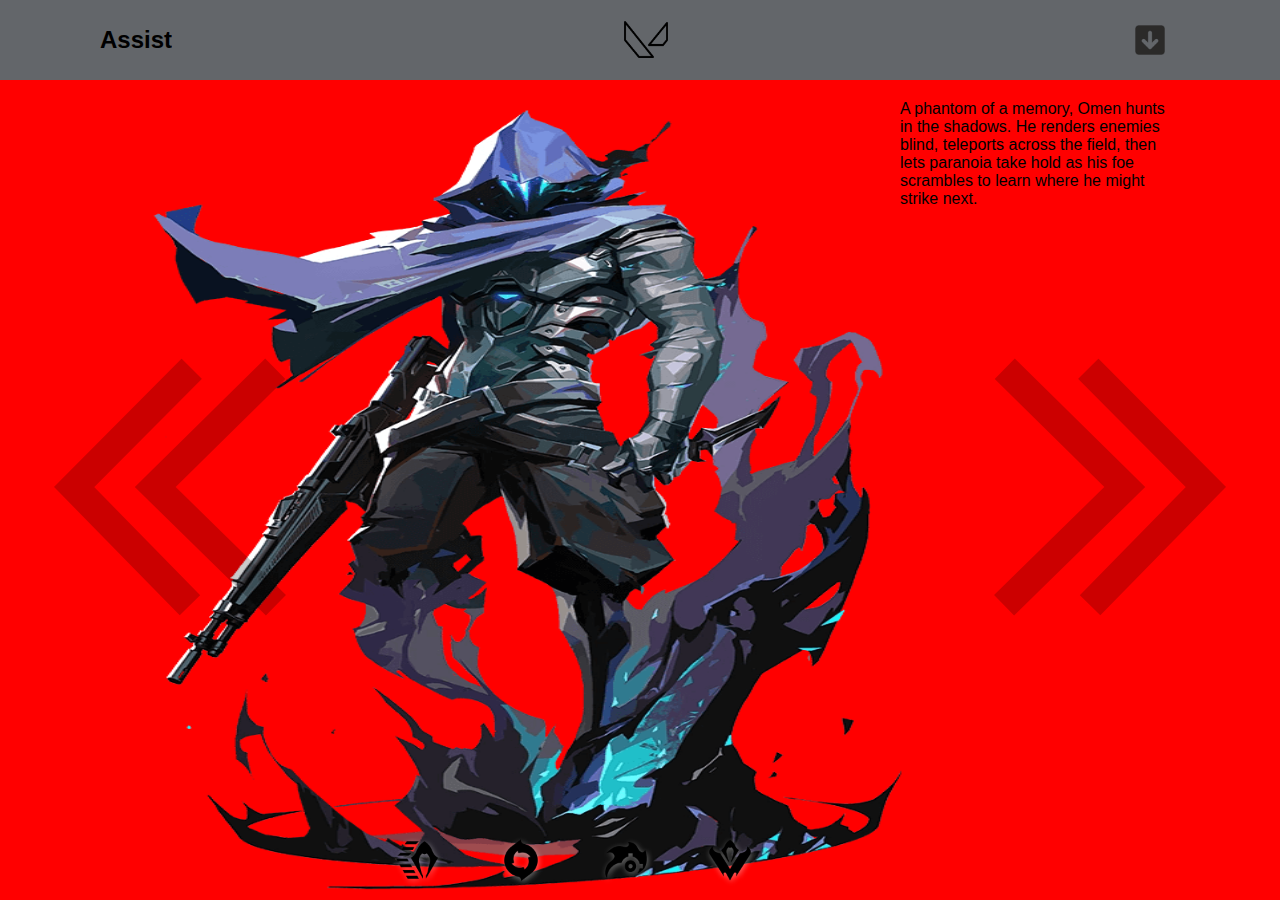
<file: Module-5/html/agents.html>
<!DOCTYPE html>
<html lang="en">

<head>
  <meta charset="utf-8">
  <meta name="viewport" content="width=device-width, initial-scale=1.0">
  <title>Assist Page</title>
  <link href="../CSS/agents.css" rel="stylesheet" type="text/css">
</head>

<body>
  <section class="showcase">
    <header>
      <h2>Assist</h2>
      <img src="../images/valorant logo.png" width="50" height="50">
      <div class="toggle"></div>
    </div>
    </header>
    <img class="pic" src="../images/omen.webp">
    <p>A phantom of a memory, Omen hunts in the shadows. He renders enemies blind, teleports across the field, then lets paranoia take hold as his foe scrambles to learn where he might strike next.</p>
    <div class="abilities">
      <ul>
        <li><img src="../images/shs.png" alt="Shrouded Step"></li>
        <li><img src="../images/dkc.png" alt="Dark Cover"></li>
        <li><img src="../images/para.png" alt="Paranoia"></li>
        <li><img src="../images/FTS.png" alt="From The Shadows"></li>
      </ul>
    </div>
    <img class="left" src="../images/left.png">
    <img class="right" src="../images/left.png">
  </section>
    <footer>
      Author: Errol Rabano
    </footer>
  <div class="menu">
    <ul>
      <li><a href="../html/index.html">Home</a></li>
      <li><a href="../html/agents.html">Agents</a></li>
      <li><a href="../html/maps.html">Maps</a></li> 
      <li><a href="../html/arsenal.html">Arsenals</a></li>
      <li><a href="../html/guides.html">Guides</a></li>
      <li><a href="../html/contact.html">Contact</a></li>
    </ul>
  </div>
<script type="text/javascript" src="../scripts/script.js"></script>
</body>

</html>
</file>
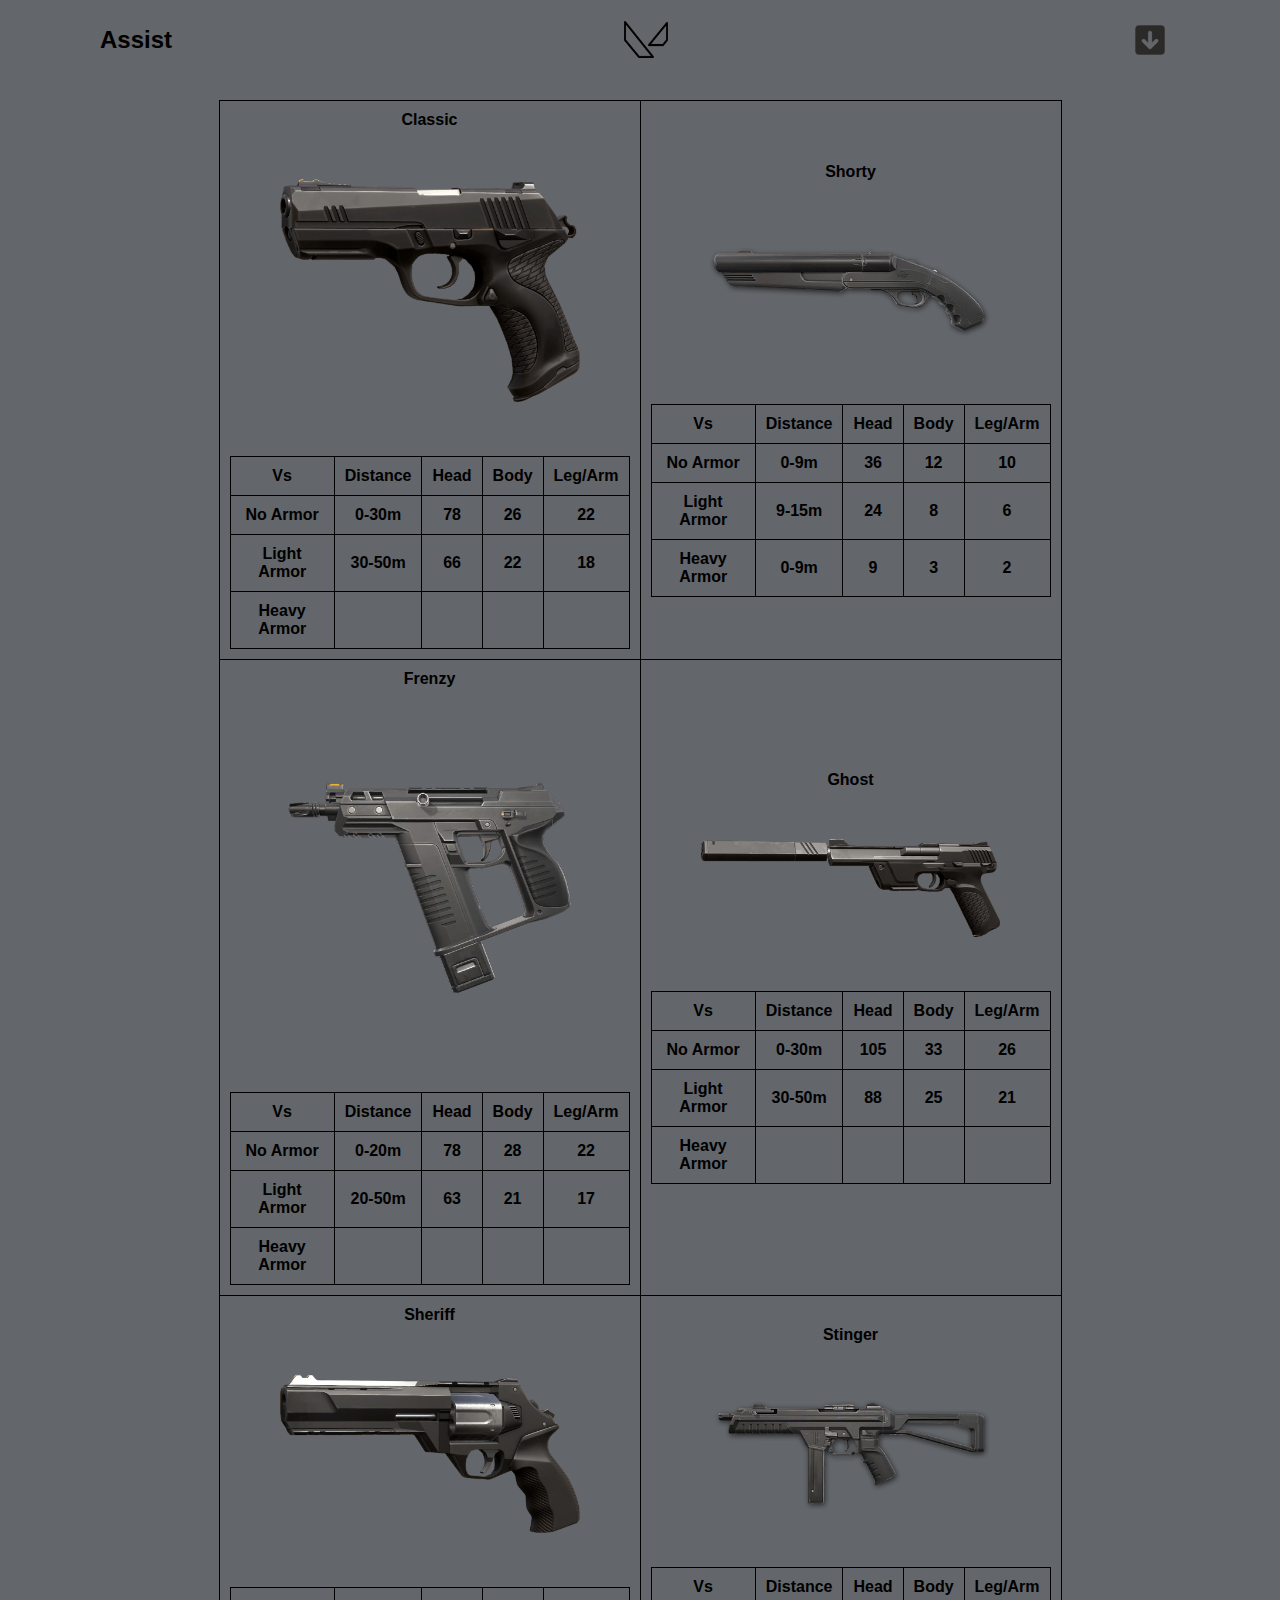
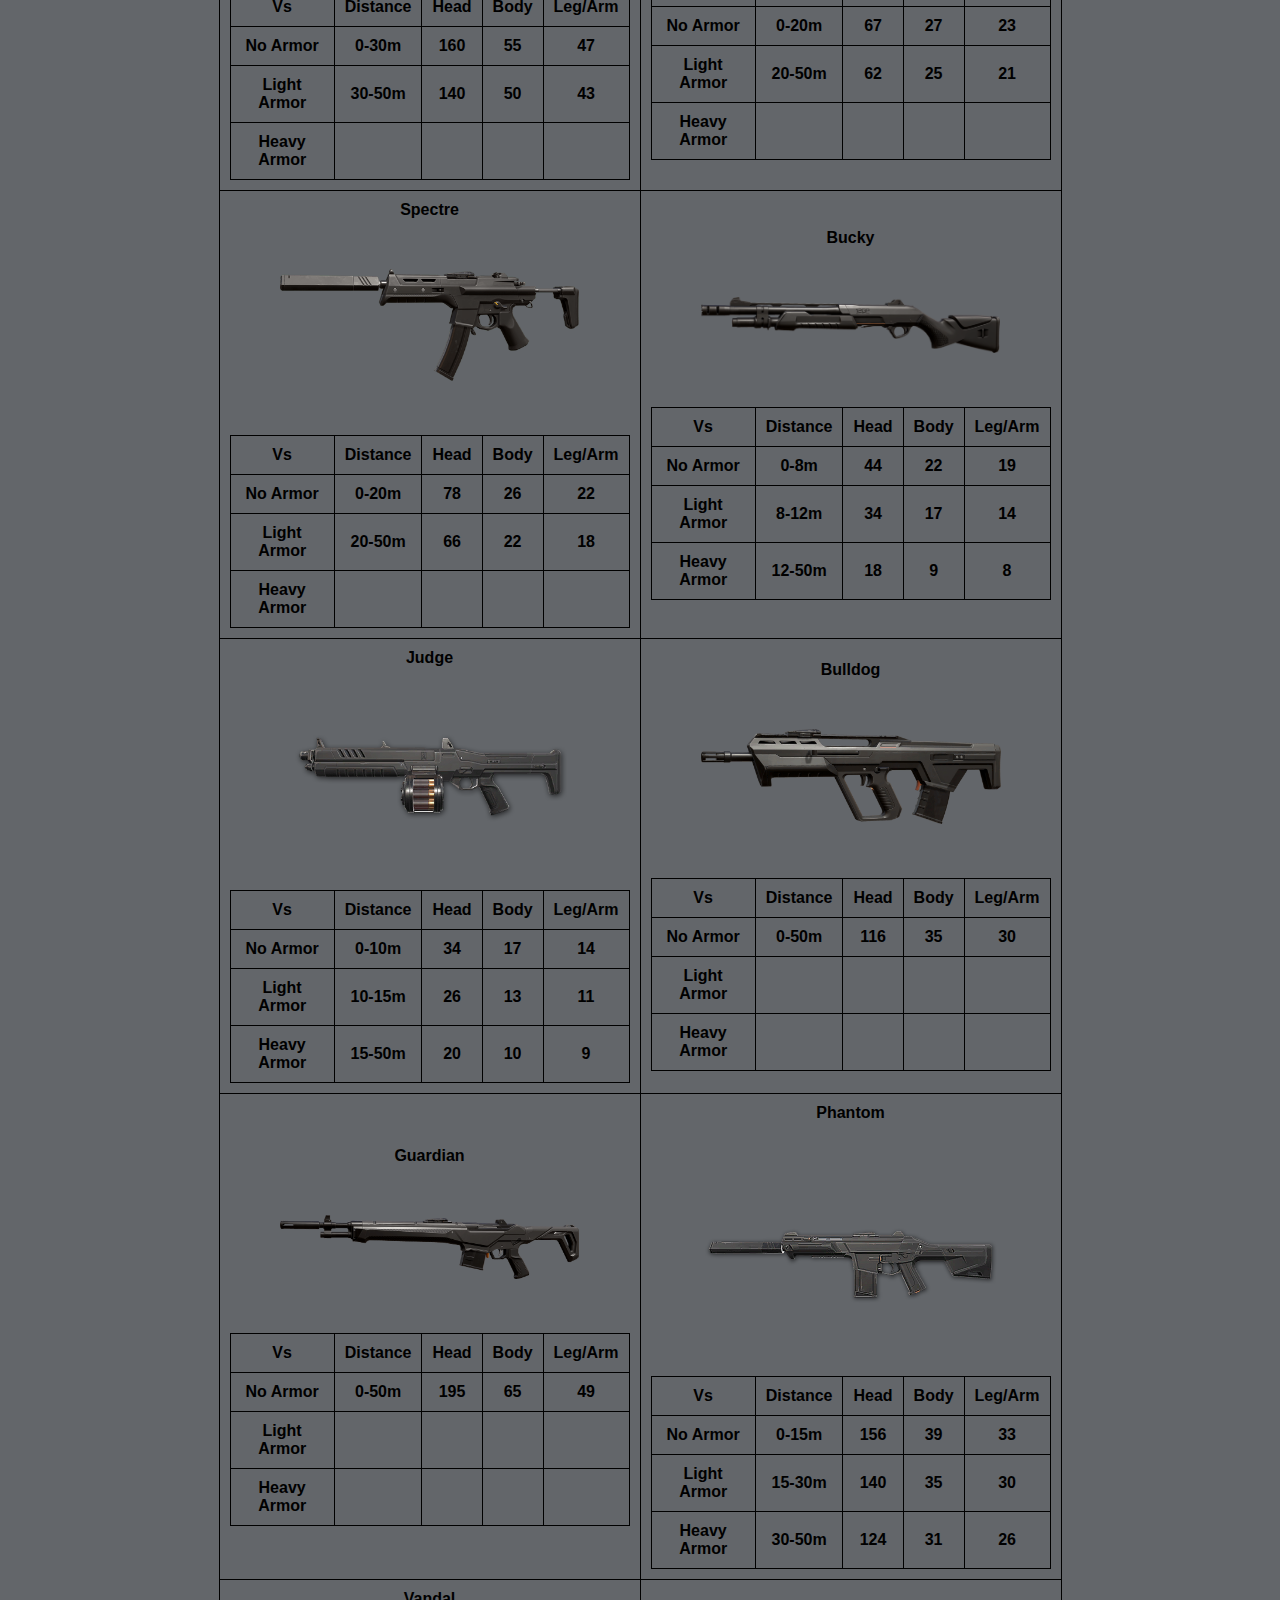
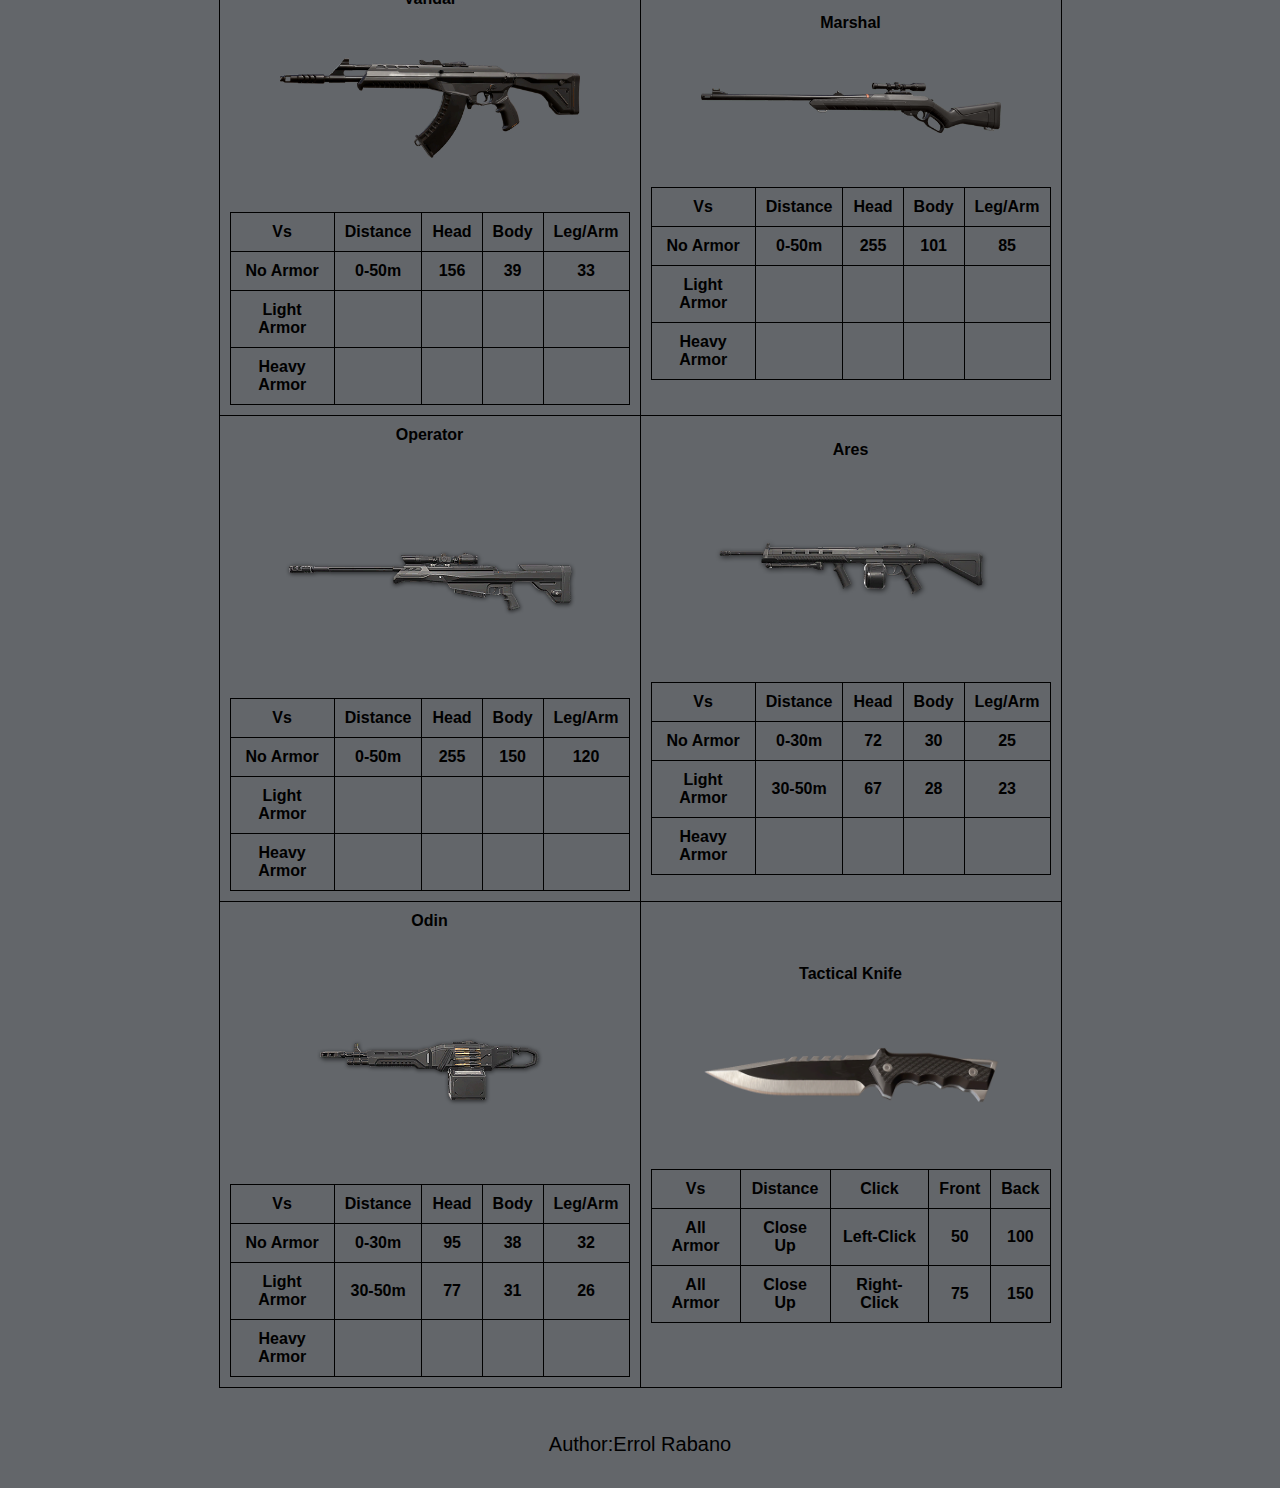
<file: Module-5/html/arsenal.html>
<!DOCTYPE html>
<html lang="en">

<head>
  <meta charset="utf-8">
  <meta name="viewport" content="width=device-width, initial-scale=1.0">
  <title>Assist Page</title>
  <link href="../CSS/arsenal.css" rel="stylesheet" type="text/css">
</head>
<body>
  <section class=showcase>
    <header>
      <h2>Assist</h2>
      <img src="../images/valorant logo.png" width="50" height="50">
      <div class="toggle"></div>
    </header>

    <table>
        <tr>
          <th>
            <p>Classic</p>
            <img class="imggun" src=../images/classic.png>
            <table>
              <tr>
                <th>Vs</th>
                <th>Distance</th>
                <th>Head</th>
                <th>Body</th>
                <th>Leg/Arm</th>
              </tr>
              <tr>
                <td>No Armor</td>
                <td>0-30m</td>
                <td>78</td>
                <td>26</td>
                <td>22</td>
              </tr>
              <tr>
                <td>Light Armor</td>
                <td>30-50m</td>
                <td>66</td>
                <td>22</td>
                <td>18</td>
              </tr>
              <tr>
                <td>Heavy Armor</td>
                <td></td>
                <td></td>
                <td></td>
                <td></td>
              </tr>
    
            </table>
          </th>
          <th>
            <p id="title0">Shorty</p> 
            <img class="imggun" src="../images/shorty.png">
            <table>
              <tr>
                <th>Vs</th>
                <th>Distance</th>
                <th>Head</th>
                <th>Body</th>
                <th>Leg/Arm</th>
              </tr>
              <tr>
                <td>No Armor</td>
                <td>0-9m</td>
                <td>36</td>
                <td>12</td>
                <td>10</td>
              </tr>
              <tr>
                <td>Light Armor</td>
                <td>9-15m</td>
                <td>24</td>
                <td>8</td>
                <td>6</td>
              </tr>
              <tr>
                <td>Heavy Armor</td>
                <td>0-9m</td>
                <td>9</td>
                <td>3</td>
                <td>2</td>
              </tr>
    
            </table>
          </th>
        </tr>
        <tr>
          <th>
            <p>Frenzy</p> 
            <img class="imggun" src="../images/frenzy.png">
            <table>
              <tr>
                <th>Vs</th>
                <th>Distance</th>
                <th>Head</th>
                <th>Body</th>
                <th>Leg/Arm</th>
              </tr>
              <tr>
                <td>No Armor</td>
                <td>0-20m</td>
                <td>78</td>
                <td>28</td>
                <td>22</td>
              </tr>
              <tr>
                <td>Light Armor</td>
                <td>20-50m</td>
                <td>63</td>
                <td>21</td>
                <td>17</td>
              </tr>
              <tr>
                <td>Heavy Armor</td>
                <td></td>
                <td></td>
                <td></td>
                <td></td>
              </tr>
    
            </table>
          </th>
          <th>
            <p>Ghost</p> 
            <img class="imggun" src="../images/Ghost.png">
            <table>
              <tr>
                <th>Vs</th>
                <th>Distance</th>
                <th>Head</th>
                <th>Body</th>
                <th>Leg/Arm</th>
              </tr>
              <tr>
                <td>No Armor</td>
                <td>0-30m</td>
                <td>105</td>
                <td>33</td>
                <td>26</td>
              </tr>
              <tr>
                <td>Light Armor</td>
                <td>30-50m</td>
                <td>88</td>
                <td>25</td>
                <td>21</td>
              </tr>
              <tr>
                <td>Heavy Armor</td>
                <td></td>
                <td></td>
                <td></td>
                <td></td>
              </tr>
    
            </table>
          </th>
        </tr>
        <tr>
          <th>
            <p>Sheriff</p>
            <img class="imggun" src="../images/sheriff.png">
            <table>
              <tr>
                <th>Vs</th>
                <th>Distance</th>
                <th>Head</th>
                <th>Body</th>
                <th>Leg/Arm</th>
              </tr>
              <tr>
                <td>No Armor</td>
                <td>0-30m</td>
                <td>160</td>
                <td>55</td>
                <td>47</td>
              </tr>
              <tr>
                <td>Light Armor</td>
                <td>30-50m</td>
                <td>140</td>
                <td>50</td>
                <td>43</td>
              </tr>
              <tr>
                <td>Heavy Armor</td>
                <td></td>
                <td></td>
                <td></td>
                <td></td>
              </tr>
    
            </table>
          </th>
          <th>
            <p>Stinger</p> 
            <img class="imggun" src="../images/stinger.png">
            <table>
              <tr>
                <th>Vs</th>
                <th>Distance</th>
                <th>Head</th>
                <th>Body</th>
                <th>Leg/Arm</th>
              </tr>
              <tr>
                <td>No Armor</td>
                <td>0-20m</td>
                <td>67</td>
                <td>27</td>
                <td>23</td>
              </tr>
              <tr>
                <td>Light Armor</td>
                <td>20-50m</td>
                <td>62</td>
                <td>25</td>
                <td>21</td>
              </tr>
              <tr>
                <td>Heavy Armor</td>
                <td></td>
                <td></td>
                <td></td>
                <td></td>
              </tr>
    
            </table>
          </th>
        </tr>
        <tr>
          <th>
            <p>Spectre</p> 
            <img class="imggun" src="../images/spectre.png">
            <table>
              <tr>
                <th>Vs</th>
                <th>Distance</th>
                <th>Head</th>
                <th>Body</th>
                <th>Leg/Arm</th>
              </tr>
              <tr>
                <td>No Armor</td>
                <td>0-20m</td>
                <td>78</td>
                <td>26</td>
                <td>22</td>
              </tr>
              <tr>
                <td>Light Armor</td>
                <td>20-50m</td>
                <td>66</td>
                <td>22</td>
                <td>18</td>
              </tr>
              <tr>
                <td>Heavy Armor</td>
                <td></td>
                <td></td>
                <td></td>
                <td></td>
              </tr>
    
            </table>
          </th>
          <th>
            <p>Bucky</p> 
            <img class="imggun" src="../images/bucky.png">
            <table>
              <tr>
                <th>Vs</th>
                <th>Distance</th>
                <th>Head</th>
                <th>Body</th>
                <th>Leg/Arm</th>
              </tr>
              <tr>
                <td>No Armor</td>
                <td>0-8m</td>
                <td>44</td>
                <td>22</td>
                <td>19</td>
              </tr>
              <tr>
                <td>Light Armor</td>
                <td>8-12m</td>
                <td>34</td>
                <td>17</td>
                <td>14</td>
              </tr>
              <tr>
                <td>Heavy Armor</td>
                <td>12-50m</td>
                <td>18</td>
                <td>9</td>
                <td>8</td>
              </tr>
    
            </table>
          </th>
        </tr>
        <tr>
          <th>
            <p>Judge</p>
            <img class="imggun" src="../images/judge.png">
            <table>
              <tr>
                <th>Vs</th>
                <th>Distance</th>
                <th>Head</th>
                <th>Body</th>
                <th>Leg/Arm</th>
              </tr>
              <tr>
                <td>No Armor</td>
                <td>0-10m</td>
                <td>34</td>
                <td>17</td>
                <td>14</td>
              </tr>
              <tr>
                <td>Light Armor</td>
                <td>10-15m</td>
                <td>26</td>
                <td>13</td>
                <td>11</td>
              </tr>
              <tr>
                <td>Heavy Armor</td>
                <td>15-50m</td>
                <td>20</td>
                <td>10</td>
                <td>9</td>
              </tr>
    
            </table>
          </th>
          <th>
            <p>Bulldog</p> 
            <img class="imggun" src="../images/bulldog.png">
            <table>
              <tr>
                <th>Vs</th>
                <th>Distance</th>
                <th>Head</th>
                <th>Body</th>
                <th>Leg/Arm</th>
              </tr>
              <tr>
                <td>No Armor</td>
                <td>0-50m</td>
                <td>116</td>
                <td>35</td>
                <td>30</td>
              </tr>
              <tr>
                <td>Light Armor</td>
                <td></td>
                <td></td>
                <td></td>
                <td></td>
              </tr>
              <tr>
                <td>Heavy Armor</td>
                <td></td>
                <td></td>
                <td></td>
                <td></td>
              </tr>
    
            </table>
          </th>
        </tr>
        <tr>
          <th>
            <p>Guardian</p> 
            <img class="imggun" src="../images/guardian.png">
            <table>
              <tr>
                <th>Vs</th>
                <th>Distance</th>
                <th>Head</th>
                <th>Body</th>
                <th>Leg/Arm</th>
              </tr>
              <tr>
                <td>No Armor</td>
                <td>0-50m</td>
                <td>195</td>
                <td>65</td>
                <td>49</td>
              </tr>
              <tr>
                <td>Light Armor</td>
                <td></td>
                <td></td>
                <td></td>
                <td></td>
              </tr>
              <tr>
                <td>Heavy Armor</td>
                <td></td>
                <td></td>
                <td></td>
                <td></td>
              </tr>
    
            </table>
          </th>
          <th>
            <p>Phantom</p>
            <img class="imggun" src="../images/phantom.png">
            <table>
              <tr>
                <th>Vs</th>
                <th>Distance</th>
                <th>Head</th>
                <th>Body</th>
                <th>Leg/Arm</th>
              </tr>
              <tr>
                <td>No Armor</td>
                <td>0-15m</td>
                <td>156</td>
                <td>39</td>
                <td>33</td>
              </tr>
              <tr>
                <td>Light Armor</td>
                <td>15-30m</td>
                <td>140</td>
                <td>35</td>
                <td>30</td>
              </tr>
              <tr>
                <td>Heavy Armor</td>
                <td>30-50m</td>
                <td>124</td>
                <td>31</td>
                <td>26</td>
              </tr>
    
            </table>
          </th>
        </tr>
        <tr>
          <th>
            <p>Vandal</p> 
            <img class="imggun" src="../images/vandal.png">
            <table>
              <tr>
                <th>Vs</th>
                <th>Distance</th>
                <th>Head</th>
                <th>Body</th>
                <th>Leg/Arm</th>
              </tr>
              <tr>
                <td>No Armor</td>
                <td>0-50m</td>
                <td>156</td>
                <td>39</td>
                <td>33</td>
              </tr>
              <tr>
                <td>Light Armor</td>
                <td></td>
                <td></td>
                <td></td>
                <td></td>
              </tr>
              <tr>
                <td>Heavy Armor</td>
                <td></td>
                <td></td>
                <td></td>
                <td></td>
              </tr>
    
            </table>
          </th>
          <th>
            <p>Marshal</p>
            <img class="imggun" src="../images/marshal.png">
            <table>
              <tr>
                <th>Vs</th>
                <th>Distance</th>
                <th>Head</th>
                <th>Body</th>
                <th>Leg/Arm</th>
              </tr>
              <tr>
                <td>No Armor</td>
                <td>0-50m</td>
                <td>255</td>
                <td>101</td>
                <td>85</td>
              </tr>
              <tr>
                <td>Light Armor</td>
                <td></td>
                <td></td>
                <td></td>
                <td></td>
              </tr>
              <tr>
                <td>Heavy Armor</td>
                <td></td>
                <td></td>
                <td></td>
                <td></td>
              </tr>
    
            </table>
          </th>
        </tr>
        <tr>
          <th>
            <p>Operator</p> 
            <img class="imggun" src="../images/operator.png">
            <table>
              <tr>
                <th>Vs</th>
                <th>Distance</th>
                <th>Head</th>
                <th>Body</th>
                <th>Leg/Arm</th>
              </tr>
              <tr>
                <td>No Armor</td>
                <td>0-50m</td>
                <td>255</td>
                <td>150</td>
                <td>120</td>
              </tr>
              <tr>
                <td>Light Armor</td>
                <td></td>
                <td></td>
                <td></td>
                <td></td>
              </tr>
              <tr>
                <td>Heavy Armor</td>
                <td></td>
                <td></td>
                <td></td>
                <td></td>
              </tr>
    
            </table>
          </th>
          <th>
            <p>Ares</p> 
            <img class="imggun" src="../images/ares.png">
            <table>
              <tr>
                <th>Vs</th>
                <th>Distance</th>
                <th>Head</th>
                <th>Body</th>
                <th>Leg/Arm</th>
              </tr>
              <tr>
                <td>No Armor</td>
                <td>0-30m</td>
                <td>72</td>
                <td>30</td>
                <td>25</td>
              </tr>
              <tr>
                <td>Light Armor</td>
                <td>30-50m</td>
                <td>67</td>
                <td>28</td>
                <td>23</td>
              </tr>
              <tr>
                <td>Heavy Armor</td>
                <td></td>
                <td></td>
                <td></td>
                <td></td>
              </tr>
    
            </table>
          </th>
        </tr>
        <tr>
          <th>
            <p>Odin</p>
            <img class="imggun" src="../images/odin.png">
            <table>
              <tr>
                <th>Vs</th>
                <th>Distance</th>
                <th>Head</th>
                <th>Body</th>
                <th>Leg/Arm</th>
              </tr>
              <tr>
                <td>No Armor</td>
                <td>0-30m</td>
                <td>95</td>
                <td>38</td>
                <td>32</td>
              </tr>
              <tr>
                <td>Light Armor</td>
                <td>30-50m</td>
                <td>77</td>
                <td>31</td>
                <td>26</td>
              </tr>
              <tr>
                <td>Heavy Armor</td>
                <td></td>
                <td></td>
                <td></td>
                <td></td>
              </tr>
    
            </table>
          </th>
          <th>
            <p>Tactical Knife</p> 
            <img class="imggun" src="../images/knife.png">
            <table>
              <tr>
                <th>Vs</th>
                <th>Distance</th>
                <th>Click </th>
                <th>Front</th>
                <th>Back</th>
              </tr>
              <tr>
                <td>All Armor</td>
                <td>Close Up</td>
                <td>Left-Click</td>
                <td>50</td>
                <td>100</td>
              </tr>
              <tr>
                <td>All Armor</td>
                <td>Close Up</td>
                <td>Right-Click</td>
                <td>75</td>
                <td>150</td>
              </tr>
            </table>
          </th>
        </tr>
    
      </table>

      <footer>
        Author:Errol Rabano
      </footer>
  </section>
<div class="menu">
  <ul>
    <li><a href="../html/index.html">Home</a></li>
    <li><a href="../html/agents.html">Agents</a></li>
    <li><a href="../html/maps.html">Maps</a></li> 
    <li><a href="../html/arsenal.html">Arsenals</a></li>
    <li><a href="../html/guides.html">Guides</a></li>
    <li><a href="../html/contact.html">Contact</a></li>
  </ul>
</div>
<script type="text/javascript" src="../scripts/script.js"></script>
</body>

</html>
</file>
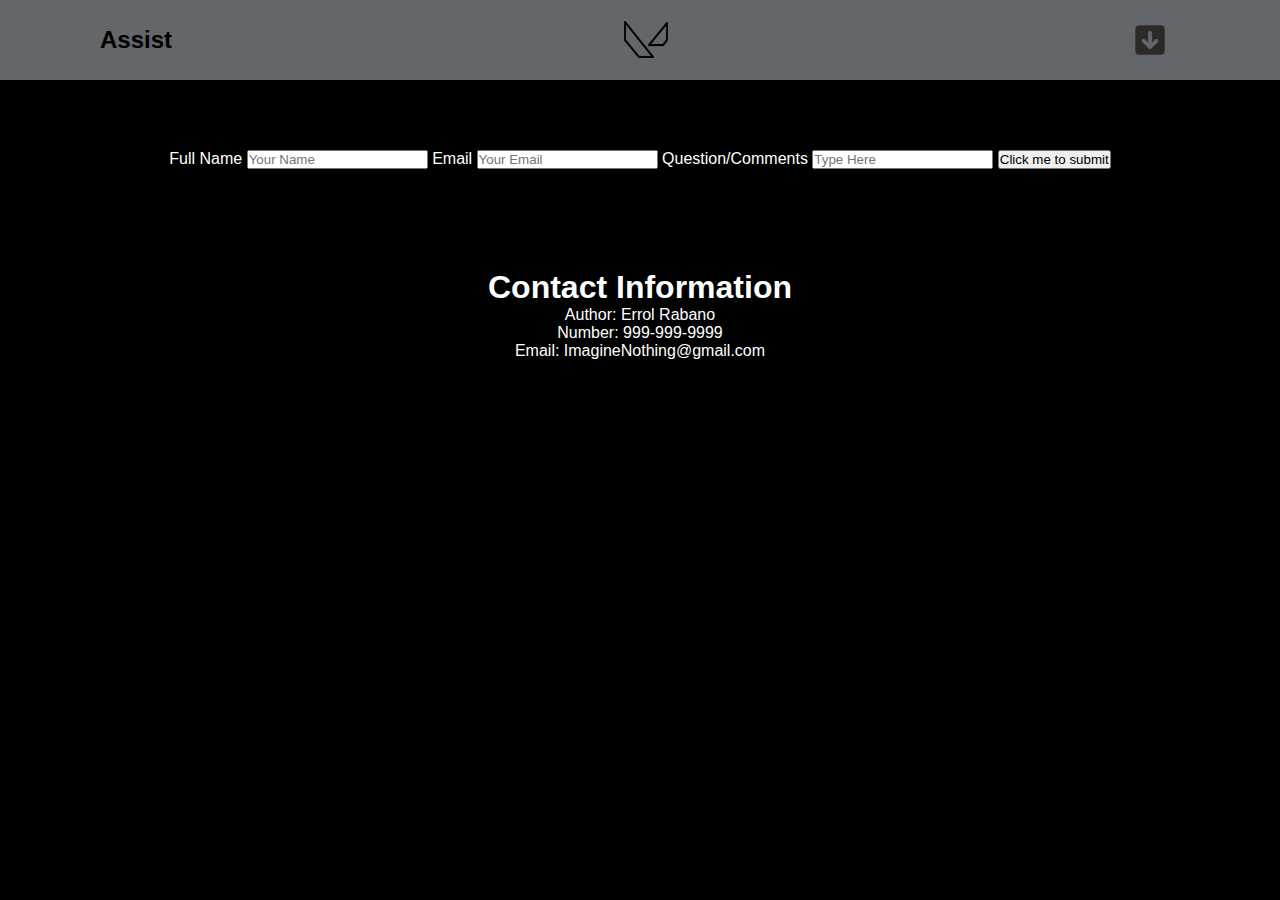
<file: Module-5/html/contact.html>
<!DOCTYPE html>
<html lang="en">

<head>
  <meta charset="utf-8">
  <meta name="viewport" content="width=device-width, initial-scale=1.0">
  <title>Assist Page</title>
  <link href="../CSS/contact.css" rel="stylesheet" type="text/css">
</head>

<body>
  <section class="showcase">
    <header>
      <h2>Assist</h2>
      <img src="../images/valorant logo.png" width="50" height="50">
      <div class="toggle"></div>
    </header>
<form action="../html/thankyou.html" method="post">
        
      <label>
        Full Name
        <input type="text" required placeholder="Your Name">
      </label>
      
        <label>
          Email
          <input type="email" required placeholder="Your Email">
        </label>
      
        <label>
          Question/Comments
          <input type="text" required placeholder="Type Here">
        </label>
    <input type="submit" value="Click me to submit">
        
    </form>
    <footer>
      <h1>Contact Information </h1>
      <ul>
        <li><a>Author: Errol Rabano</li></a>
        <li><a>Number: 999-999-9999</li></a>
        <li><a>Email: ImagineNothing@gmail.com</li></a>
      </ul>
    </footer>
  </section>
 
<div class="menu">
  <ul>
    <li><a href="../html/index.html">Home</a></li>
    <li><a href="../html/agents.html">Agents</a></li>
    <li><a href="../html/maps.html">Maps</a></li> 
    <li><a href="../html/arsenal.html">Arsenals</a></li>
    <li><a href="../html/guides.html">Guides</a></li>
    <li><a href="../html/contact.html">Contact</a></li>
  </ul>
</div>
<script type="text/javascript" src="../scripts/script.js"></script>
</body>

</html>
</file>
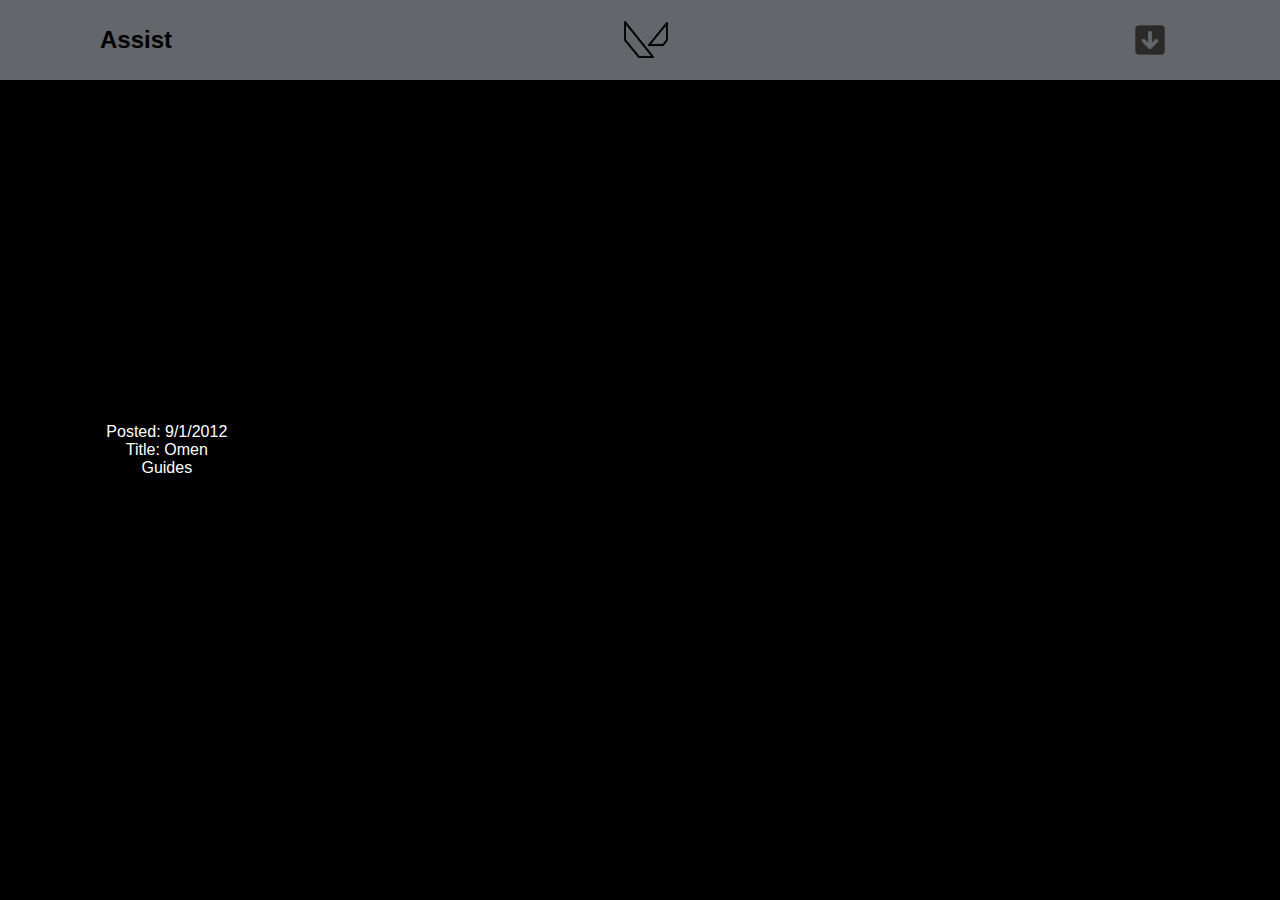
<file: Module-5/html/guides.html>
<!DOCTYPE html>
<html lang="en">

<head>
  <meta charset="utf-8">
  <meta name="viewport" content="width=device-width">
  <title>Assist Page</title>
  <link href="../CSS/guide.css" rel="stylesheet" type="text/css">
</head>

<body>
  <section class="showcase">
    <header>
      <h2>Assist</h2>
      <img src="../images/valorant logo.png" width="50" height="50">
      <div class="toggle"></div>
    </header>
  <div class="line1">
    <p> Posted: 9/1/2012</p>
    <p> Title: Omen Guides</p>
  </div>
    <object class="video" data="https://youtube.com/embed/R0XjslcvWt4"></object>
  </section>
 
<div class="menu">
  <ul>
    <li><a href="../html/index.html">Home</a></li>
    <li><a href="../html/agents.html">Agents</a></li>
    <li><a href="../html/maps.html">Maps</a></li> 
    <li><a href="../html/arsenal.html">Arsenals</a></li>
    <li><a href="../html/guides.html">Guides</a></li>
    <li><a href="../html/contact.html">Contact</a></li>
  </ul>
</div>
<script type="text/javascript" src="../scripts/script.js"></script>
</body>

</html>
</file>
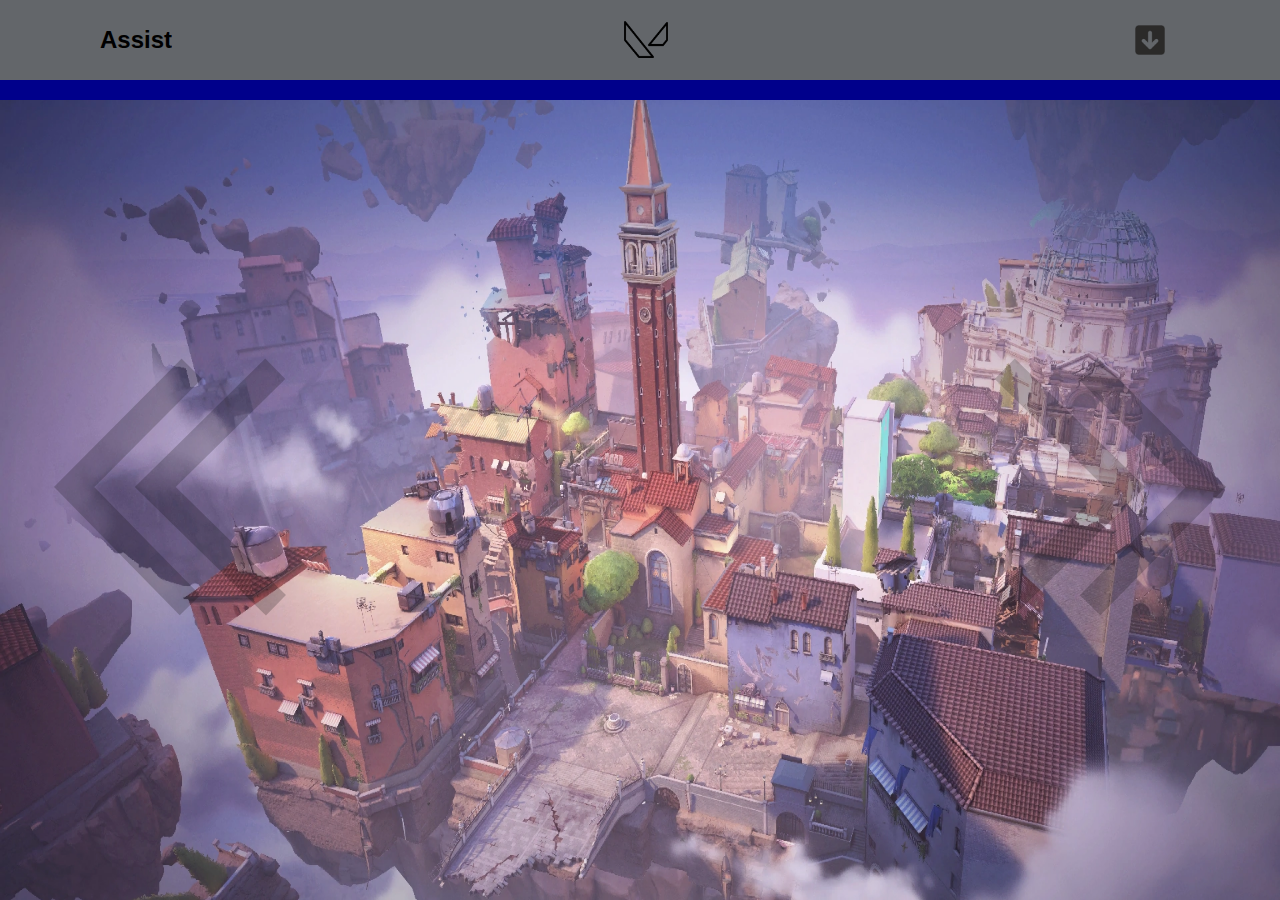
<file: Module-5/html/maps.html>
<!DOCTYPE html>
<html lang="en">

<head>
  <meta charset="utf-8">
  <meta name="viewport" content="width=device-width, initial-scale=1.0">
  <title>Assist Page</title>
  <link href="../CSS/maps.css" rel="stylesheet" type="text/css">
</head>

<body>
  <section class="showcase">
    <header>
      <h2>Assist</h2>
      <img src="../images/valorant logo.png" width="50" height="50">
      <div class="toggle"></div>
    </div>
    </header>
    <img class="pic" src="../images/ascent.webp">
    <img class="left" src="../images/left.png">
    <img class="right" src="../images/left.png">
  </section>
    <footer>
      Author: Errol Rabano
    </footer>
  <div class="menu">
    <ul>
      <li><a href="../html/index.html">Home</a></li>
      <li><a href="../html/agents.html">Agents</a></li>
      <li><a href="../html/maps.html">Maps</a></li> 
      <li><a href="../html/arsenal.html">Arsenals</a></li>
      <li><a href="../html/guides.html">Guides</a></li>
      <li><a href="../html/contact.html">Contact</a></li>
    </ul>
  </div>
<script type="text/javascript" src="../scripts/script.js"></script>
</body>

</html>
</file>
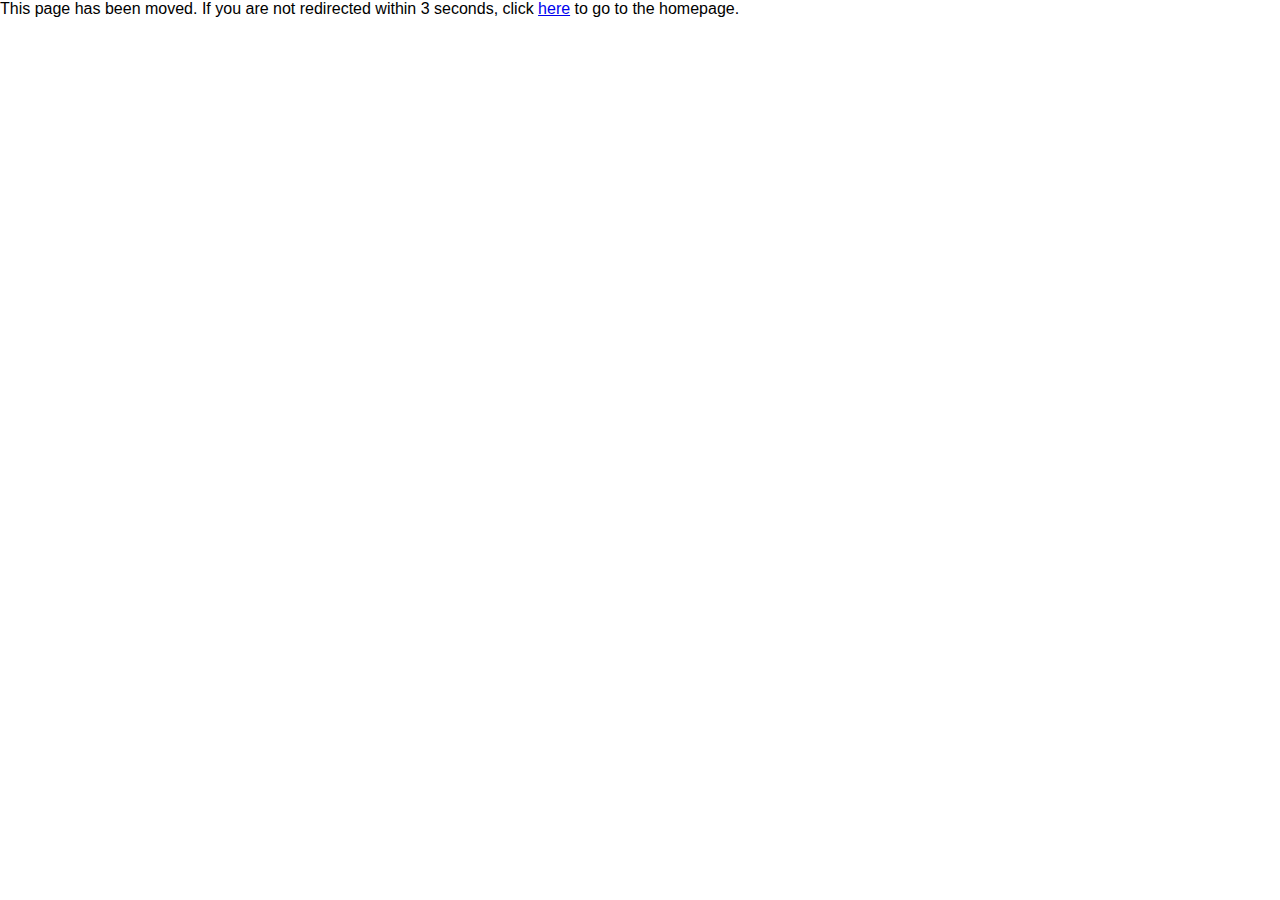
<file: Module-5/html/thankyou.html>
<!DOCTYPE html>
<html lang="en">
<!-- Added a thank you photo with a redirect which will send you back to the main page (index.html) -->
<head>
  <title>Thank You</title>
  <link href="../CSS/contact.css" rel="stylesheet">
  <meta charset="UTF-8" />
  <meta http-equiv="refresh" content="3; ../html/index.html">
</head>

<body id="body1">
  <p>This page has been moved. If you are not redirected within 3 seconds, click <a
      href="../html/index.html">here</a> to go to the homepage.</p>
</body>

</html>
</file>
<file: Module-5/CSS/agents.css>
/*General Default Desktop*/
* {
  box-sizing: border-box;
  margin: 0;
  padding: 0;
  font-family:sans-serif;
  overflow: hidden;
}
.showcase{
  position: absolute;
  right: 0;
  width: 100%;
  height: 100%;
  padding: 100px;
  display:flex;
  justify-content:space-between;
  color: black;
  background-color: red;
  z-index: 99;
}
.showcase.active {
 right:300px;
}
.showcase header{
  position: absolute;
  top: 0;
  left: 0;
  width: 100%;
  padding: 10px 100px;
  display: flex;
  align-items: center;
  justify-content: space-between;
  background: #63666A;
}
.toggle{
 position: relative;
  width: 60px;
  height: 60px;
  background: url('../images/down.png');
  background-repeat: no-repeat;
  background-size: 30px;
  background-position: center;
  cursor: pointer;
}
.toggle.active{
  background: url('../images/cancel.png');
  background-repeat: no-repeat;
  background-size: 25px;
  background-position: center;
}
.menu {
  position: absolute;
  top:0;
  right:0;
  width: 300px;
  height: 100%;
  display:flex;
  align-items: center;
  justify-content: center;
  line-height: 50px;
  background-color: #222222;
}  
.menu ul{
position: relative;
list-style: none;
}
.menu ul li a{
text-decoration: none;
font-size: 24px;
color: white;
}
.menu ul li a:hover {
text-decoration: none;
font-size: 24px;
color: red;
}
.pic{
  position: absolute;
  display: block;
  margin-left: 30px;
  margin-right: auto;
  width: 800px;
  height: 800px;
  padding: 10px;
  
}
.left{
position:absolute;
display: block;
opacity: 20%;
left: 0;
top: 35%;
}
.right{
position:absolute;
display: block;
opacity: 20%;
right: 0;
top: 35%;
transform: scaleX(-1);
}
p{
  position: relative;
  display: block;
  margin-left: 800px;
  margin-right: auto;
  bottom: 30;
  width: 500px;
}
.abilities{
  position: absolute;
  display: block;
  bottom: 5px;
  right: 500px;
  filter: invert(100%);
  top: 90%;
}
.abilities ul{
  list-style: none;
}
.abilities li{
display: inline;
text-decoration: none;
}
.abilities img{
  max-width: 50%;
  height: 100px;
  cursor: pointer;
}
/*Tablet styles*/
@media (max-width: 1023px){
.pic{
  position: absolute;
  display: block;
  margin-left: 30px;
  margin-right: auto;
  bottom: 250px;
  width: 400px;
  height: 400px;
  padding: 5px;
  
}
.left{
position:absolute;
display: block;
opacity: 20%;
left: 0;
top: 35%;
}
.right{
position:absolute;
display: block;
opacity: 20%;
right: 0;
top: 35%;
transform: scaleX(-1);
}
p{
  position: relative;
  display: block;
  margin-left: 400px;
  margin-right: auto;
  bottom: 30;
  width: 250px;
}
.abilities{
  position: absolute;
  display: block;
  bottom: 5px;
  right: 250px;
  filter: invert(100%);
  top: 90%;
}
.abilities ul{
  list-style: none;
}
.abilities li{
display: inline;
text-decoration: none;
}
.abilities img{
  max-width: 50%;
  height: 50px;
  cursor: pointer;
}
}
/*Mobile styles*/
@media (max-width: 560px){
.pic{
  position: absolute;
  display: block;
  margin-left: 30px;
  margin-right: auto;
  width: 200px;
  height: 200px;
  padding: 5px;
  
}
.left{
position:absolute;
display: block;
opacity: 20%;
left: 0;
top: 35%;
}
.right{
position:absolute;
display: block;
opacity: 20%;
right: 0;
top: 35%;
transform: scaleX(-1);
}
p{
  position: relative;
  display: block;
  margin-left: 200px;
  margin-right: auto;
  bottom: 30;
  width: 200px;
}
.abilities{
  position: absolute;
  display: block;
  bottom: 5px;
  right: 200px;
  filter: invert(100%);
  top: 90%;
}
.abilities ul{
  list-style: none;
}
.abilities li{
display: inline;
text-decoration: none;
}
.abilities img{
  max-width: 50%;
  height: 35px;
  cursor: pointer;
}
}
</file>
<file: Module-5/CSS/arsenal.css>
* {
    box-sizing: border-box;
    margin: 0;
    padding: 0;
    font-family:sans-serif;
  }
  .showcase{
    position: absolute;
    right: 0;
    width: 100%;
    min-height: 100vh;
    padding: 100px;
    display:flex ;
    justify-content:space-between;
    align-items: center;
    color: black;
    z-index: 2;
    background: #63666A;
  }
  .showcase.active {
   right:300px;
  }
  .showcase header{
    position: absolute;
    top: 0;
    left: 0;
    width: 100%;
    padding: 10px 100px;
    display: flex;
    align-items: center;
    justify-content: space-between;
  }

  .toggle{
   position: relative;
    width: 60px;
    height: 60px;
    background: url('../images/down.png');
    background-repeat: no-repeat;
    background-size: 30px;
    background-position: center;
    cursor: pointer;
  }
  .toggle.active{
    background: url('../images/cancel.png');
    background-repeat: no-repeat;
    background-size: 25px;
    background-position: center;
  }
  .menu {
    position: absolute;
    top:0;
    right:0;
    width: 300px;
    height: 100%;
    display:flex;
    align-items: center;
    justify-content: center;
    line-height: 50px;
    background-color: #222222;
  }  
.menu ul{
  position: relative;
  list-style: none;
}
.menu ul li a{
  text-decoration: none;
  font-size: 24px;
  color: white;
}
.menu ul li a:hover {
  text-decoration: none;
  font-size: 24px;
  color: red;
}
table{
    position: relative;
    margin-left: auto;
    margin-right: auto;
    border-collapse: collapse;
    display: flex;
    justify-content: center;
    width: 400px;
}
table tr th{
    position: relative;
    border:1px solid;
    text-align: center;
    padding: 10px;
   
}
  table tr td{
    position: relative;
    border:1px solid;
    text-align: center;
    padding: 10px;
    
}
.imggun{
    max-width: 100%;
    height: auto;
    padding: 50px;
}
footer{
  position: absolute;
  top: 4600px;
  bottom:0px;
  left: 0;
  right: 0;
  display: flex;
  align-items: center;
  justify-content: center;
  flex-direction: column;
  font-size: 20px;
  z-index: 1;
  line-height: 80px;
}
</file>
<file: Module-5/CSS/contact.css>
/*General Default Desktop*/
* {
    box-sizing: border-box;
    margin: 0;
    padding: 0;
    font-family:sans-serif;
    overflow: hidden;
  }
  .showcase{
    position: absolute;
    right: 0;
    width: 100%;
    height: 100%;
    padding: 100px;
    color: black;
    background-color: black;
    z-index: 99;
  }
  .showcase.active {
   right:300px;
  }
  .showcase header{
    position: absolute;
    top: 0;
    left: 0;
    width: 100%;
    padding: 10px 100px;
    display: flex;
    align-items: center;
    justify-content: space-between;
    background: #63666A;
  }
  .toggle{
   position: relative;
    width: 60px;
    height: 60px;
    background: url('../images/down.png');
    background-repeat: no-repeat;
    background-size: 30px;
    background-position: center;
    cursor: pointer;
  }
  .toggle.active{
    background: url('../images/cancel.png');
    background-repeat: no-repeat;
    background-size: 25px;
    background-position: center;
  }
  .menu {
    position: absolute;
    top:0;
    right:0;
    width: 300px;
    height: 100%;
    display:flex;
    align-items: center;
    justify-content: center;
    line-height: 50px;
    background-color: #222222;
  }  
  .menu ul{
  position: relative;
  list-style: none;
  }
  .menu ul li a{
  text-decoration: none;
  font-size: 24px;
  color: white;
  }
  .menu ul li a:hover {
  text-decoration: none;
  font-size: 24px;
  color: red;
  }
  form{
    text-align: center;
    color: white;
    padding: 50px;
  }
  footer{
    color:white;
    text-align: center;
    padding: 50px;
  }
</file>
<file: Module-5/CSS/guide.css>
/*General Default Desktop*/
* {
    box-sizing: border-box;
    margin: 0;
    padding: 0;
    font-family:sans-serif;
    overflow: hidden;
  }
  .showcase{
    position: absolute;
    right: 0;
    width: 100%;
    height: 100%;
    padding: 100px;
    display:flex;
    justify-content:space-between;
    color: black;
    background: black;
    z-index: 2;
  }
  .showcase.active {
   right:300px;
  }
  .showcase header{
    position: absolute;
    top: 0;
    left: 0;
    width: 100%;
    padding: 10px 100px;
    display: flex;
    align-items: center;
    justify-content: space-between;
    background: #63666A;
  }
  .toggle{
   position: relative;
    width: 60px;
    height: 60px;
    background: url('../images/down.png');
    background-repeat: no-repeat;
    background-size: 30px;
    background-position: center;
    cursor: pointer;
  }
  .toggle.active{
    background: url('../images/cancel.png');
    background-repeat: no-repeat;
    background-size: 25px;
    background-position: center;
  }
  .menu {
    position: absolute;
    top:0;
    right:0;
    width: 300px;
    height: 100%;
    display:flex;
    align-items: center;
    justify-content: center;
    line-height: 50px;
    background-color: #222222;
  }  
  .menu ul{
  position: relative;
  list-style: none;
  }
  .menu ul li a{
  text-decoration: none;
  font-size: 24px;
  color: white;
  }
  .menu ul li a:hover {
  text-decoration: none;
  font-size: 24px;
  color: red;
  }
.video{
    position:relative;
    top:90px;
    left:1000;
    width:90%; 
    height: 80%;
    margin-left: auto;
    margin-right: auto;
    object-fit: cover; 
    overflow: hidden;  

}
.line1{
    position: relative;
    vertical-align:middle;
    text-align: center;
    margin: auto;
    color: white;
  }
  /*Tablet styles*/
  @media (max-width: 1023px){
    .video{
      position:relative;
      top:90px;
      left:1000;
      width:85%; 
      height: 75%;
      margin-left: auto;
      margin-right: auto;
      object-fit: cover; 
      overflow: hidden;  
  }
}
/*phone styles*/
@media (max-width: 800px){
  .video{
    position:relative;
    top:90px;
    left:1000;
    width:65%; 
    height: 50%;
    margin-left: auto;
    margin-right: auto;
    object-fit: cover; 
    overflow: hidden;  
}
}
</file>
<file: Module-5/CSS/maps.css>
/*General Default Desktop*/
* {
    box-sizing: border-box;
    margin: 0;
    padding: 0;
    font-family:sans-serif;
    overflow: hidden;
  }
  .showcase{
    position: absolute;
    right: 0;
    width: 100%;
    height: 100%;
    padding: 100px;
    display:flex;
    justify-content:space-between;
    color: black;
    background-color: darkblue;
    z-index: 99;
  }
  .showcase.active {
   right:300px;
  }
  .showcase header{
    position: absolute;
    top: 0;
    left: 0;
    width: 100%;
    padding: 10px 100px;
    display: flex;
    align-items: center;
    justify-content: space-between;
    background: #63666A;
  }
  .toggle{
   position: relative;
    width: 60px;
    height: 60px;
    background: url('../images/down.png');
    background-repeat: no-repeat;
    background-size: 30px;
    background-position: center;
    cursor: pointer;
  }
  .toggle.active{
    background: url('../images/cancel.png');
    background-repeat: no-repeat;
    background-size: 25px;
    background-position: center;
  }
  .menu {
    position: absolute;
    top:0;
    right:0;
    width: 300px;
    height: 100%;
    display:flex;
    align-items: center;
    justify-content: center;
    line-height: 50px;
    background-color: #222222;
  }  
.menu ul{
  position: relative;
  list-style: none;
}
.menu ul li a{
  text-decoration: none;
  font-size: 24px;
  color: white;
}
.menu ul li a:hover {
  text-decoration: none;
  font-size: 24px;
  color: red;
}
.pic{
    position: absolute;
    display: block;
    margin: 0;
    width: 100%;
    height: 100%;
    left: 0;
}
.left{
  position:absolute;
  display: block;
  opacity: 20%;
  left: 0;
  top: 35%;
}
.right{
  position:absolute;
  display: block;
  opacity: 20%;
  right: 0;
  top: 35%;
  transform: scaleX(-1);
}
/*Tablet styles*/
@media (max-width: 1023px){
.pic{
    position: absolute;
    display: block;
    margin: 0;
    width: 100%;
    height: 100%;
    left: 0;
}
.left{
  position:absolute;
  display: block;
  opacity: 20%;
  left: 0;
  top: 35%;
}
.right{
  position:absolute;
  display: block;
  opacity: 20%;
  right: 0;
  top: 35%;
  transform: scaleX(-1);
}
}
/*Mobile styles*/
@media (max-width: 560px){
.pic{
    position: absolute;
    display: block;
    margin: 0;
    width: 100%;
    height: 100%;
    left: 0;
}
.left{
  position:absolute;
  display: block;
  opacity: 20%;
  left: 0;
  top: 35%;
}
.right{
  position:absolute;
  display: block;
  opacity: 20%;
  right: 0;
  top: 35%;
  transform: scaleX(-1);
}
}
</file>
